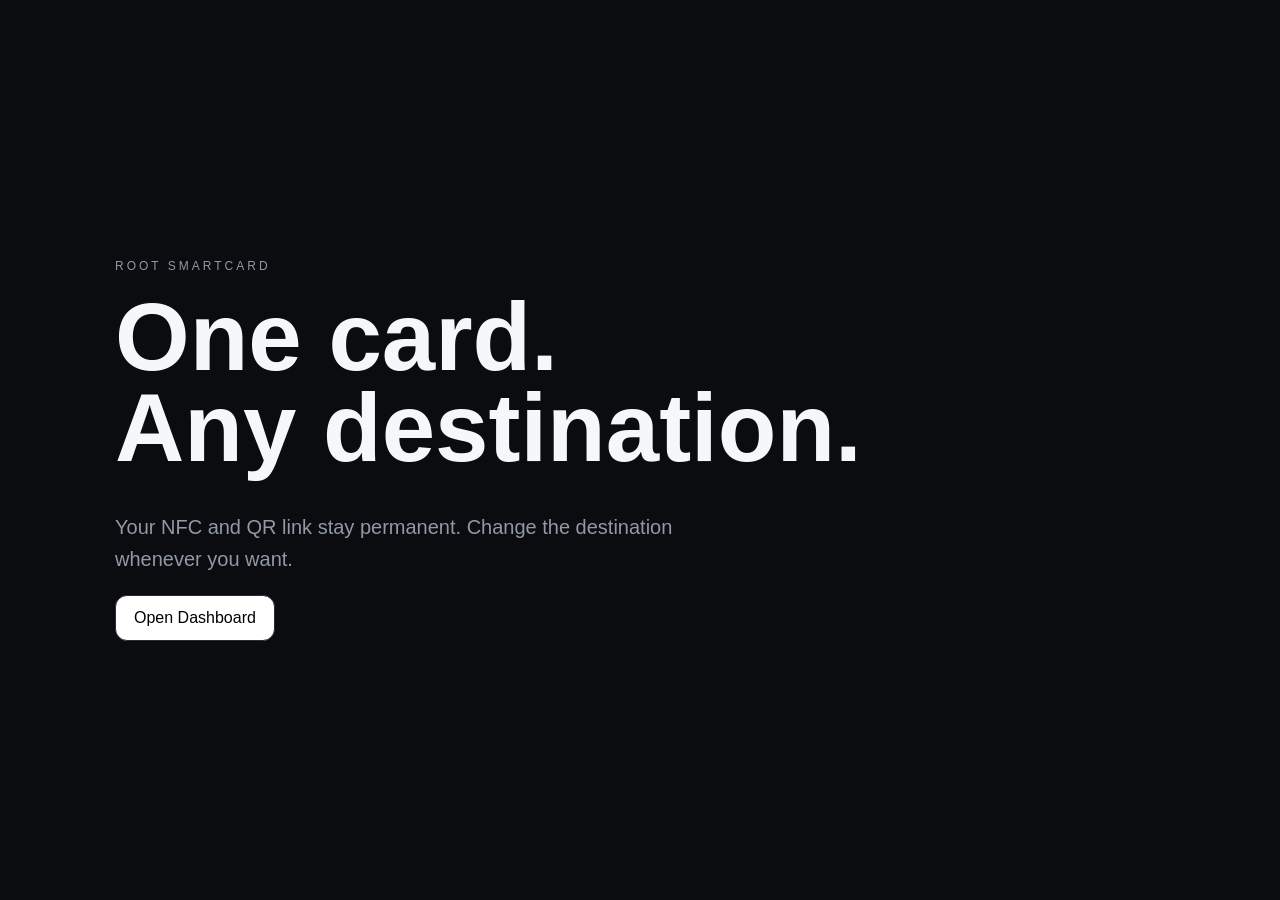
<file: index.html>
﻿<!doctype html>
<html lang="en">
<head>
<meta charset="utf-8">
<meta name="viewport" content="width=device-width,initial-scale=1">
<title>ROOT SmartCard</title>
<link rel="stylesheet" href="styles.css">
</head>

<body>

<main class="shell hero">

<div class="eyebrow">
ROOT SMARTCARD
</div>

<h1>
One card.<br>
Any destination.
</h1>

<p class="lead">
Your NFC and QR link stay permanent.
Change the destination whenever you want.
</p>

<a href="admin.html" class="btn primary">
Open Dashboard
</a>

</main>

</body>
</html>
</file>
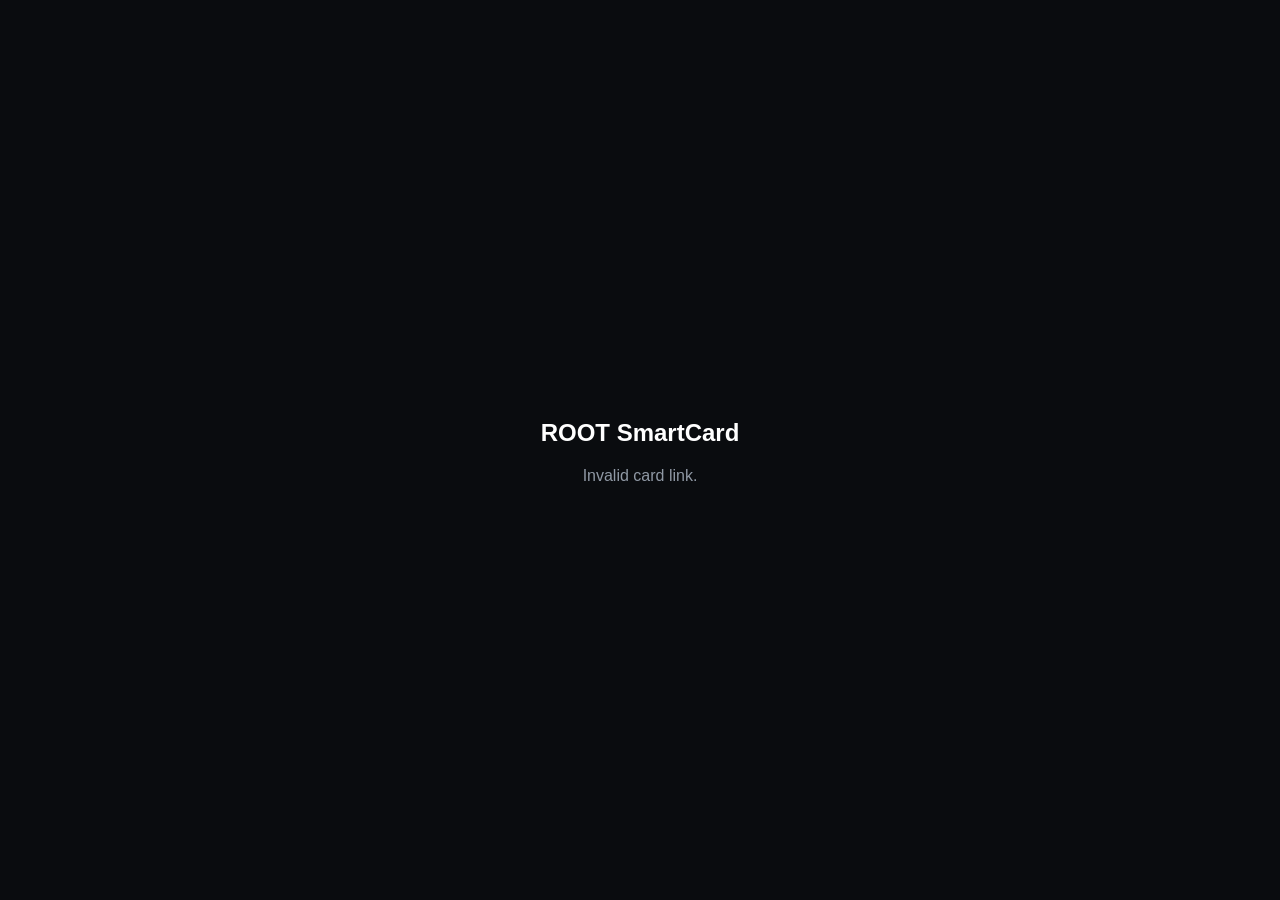
<file: r/index.html>
﻿<!doctype html>
<html>

<head>

<meta charset="utf-8">
<meta name="viewport" content="width=device-width,initial-scale=1">

<title>ROOT SmartCard</title>

<style>

body {

    margin:
        0;

    min-height:
        100vh;

    display:
        grid;

    place-items:
        center;

    background:
        #0a0c0f;

    color:
        white;

    font-family:
        Arial,
        sans-serif;

}

main {

    text-align:
        center;

}

p {

    color:
        #9099a5;

}

</style>

</head>


<body>


<main>

<h2>
ROOT SmartCard
</h2>

<p id="status">
Opening link...
</p>

</main>


<script src="../config.js"></script>
<script src="redirect.js"></script>


</body>

</html>
</file>
<file: styles.css>
﻿:root {

    color-scheme: dark;

    --bg:
        #0a0c0f;

    --panel:
        #13171c;

    --line:
        #252c34;

    --text:
        #f5f7fa;

    --muted:
        #9099a5;

}


* {
    box-sizing:
        border-box;
}


body {

    margin:
        0;

    background:
        #0a0c0f;

    color:
        var(--text);

    font-family:
        Arial,
        sans-serif;

}


.shell {

    width:
        min(
            1050px,
            calc(
                100% - 32px
            )
        );

    margin:
        auto;

}


.hero {

    min-height:
        100vh;

    display:
        flex;

    flex-direction:
        column;

    justify-content:
        center;

}


.eyebrow {

    color:
        var(--muted);

    letter-spacing:
        3px;

    font-size:
        12px;

}


h1 {

    font-size:
        clamp(
            48px,
            8vw,
            96px
        );

    line-height:
        .95;

    margin:
        18px 0;

}


.lead {

    max-width:
        620px;

    color:
        var(--muted);

    font-size:
        20px;

    line-height:
        1.6;

}


.btn {

    border:
        1px solid
        var(--line);

    background:
        #171c22;

    color:
        white;

    padding:
        13px 18px;

    border-radius:
        12px;

    text-decoration:
        none;

    cursor:
        pointer;

    width:
        fit-content;

}


.btn.primary {

    background:
        white;

    color:
        black;

}


.dashboard {

    padding:
        32px 0 80px;

}


.topbar {

    display:
        flex;

    justify-content:
        space-between;

    margin-bottom:
        30px;

}


.panel {

    background:
        var(--panel);

    border:
        1px solid
        var(--line);

    border-radius:
        22px;

    padding:
        25px;

    margin-bottom:
        22px;

}


.auth-panel {

    max-width:
        520px;

    margin:
        8vh auto;

}


form {

    display:
        grid;

    gap:
        14px;

}


label {

    display:
        grid;

    gap:
        8px;

    color:
        var(--muted);

}


input {

    height:
        48px;

    border:
        1px solid
        var(--line);

    border-radius:
        12px;

    background:
        #0c1014;

    color:
        white;

    padding:
        0 14px;

}


.cards {

    display:
        grid;

    grid-template-columns:
        repeat(
            auto-fit,
            minmax(
                290px,
                1fr
            )
        );

    gap:
        18px;

}


.card {

    background:
        var(--panel);

    border:
        1px solid
        var(--line);

    border-radius:
        22px;

    padding:
        20px;

}


.qr {

    background:
        white;

    padding:
        14px;

    width:
        fit-content;

    margin:
        20px auto;

    border-radius:
        14px;

}


.card-actions {

    display:
        flex;

    flex-wrap:
        wrap;

    gap:
        8px;

    margin-top:
        14px;

}


.smart-link {

    overflow-wrap:
        anywhere;

    font-size:
        12px;

    color:
        var(--muted);

    padding:
        10px;

    background:
        #0b0e12;

    border-radius:
        10px;

}


.status {

    min-height:
        20px;

    color:
        var(--muted);

}


.muted {

    color:
        var(--muted);

}


.hidden {

    display:
        none
        !important;

}


.notice {

    border:
        1px solid
        #7a3535;

    background:
        #281515;

    color:
        #ffc0c0;

    padding:
        14px;

    border-radius:
        12px;

    margin-bottom:
        20px;

}
</file>
